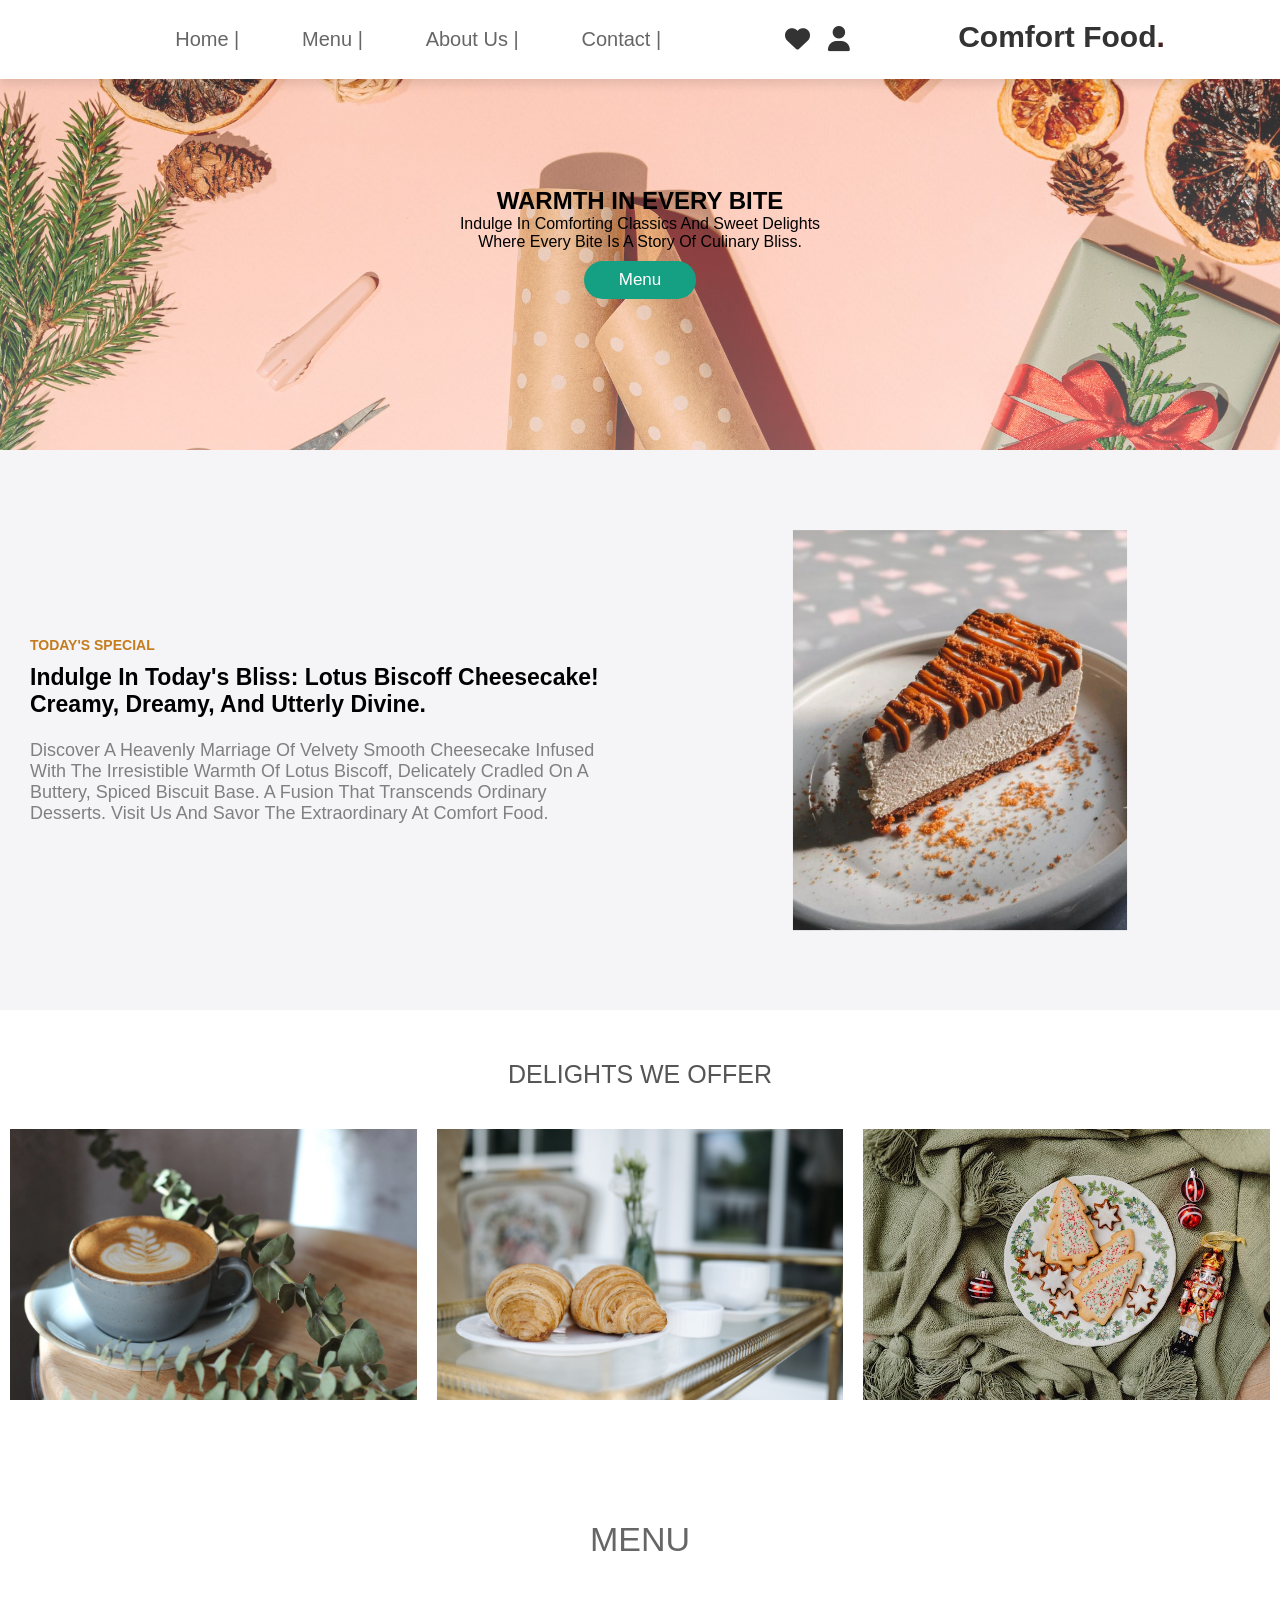
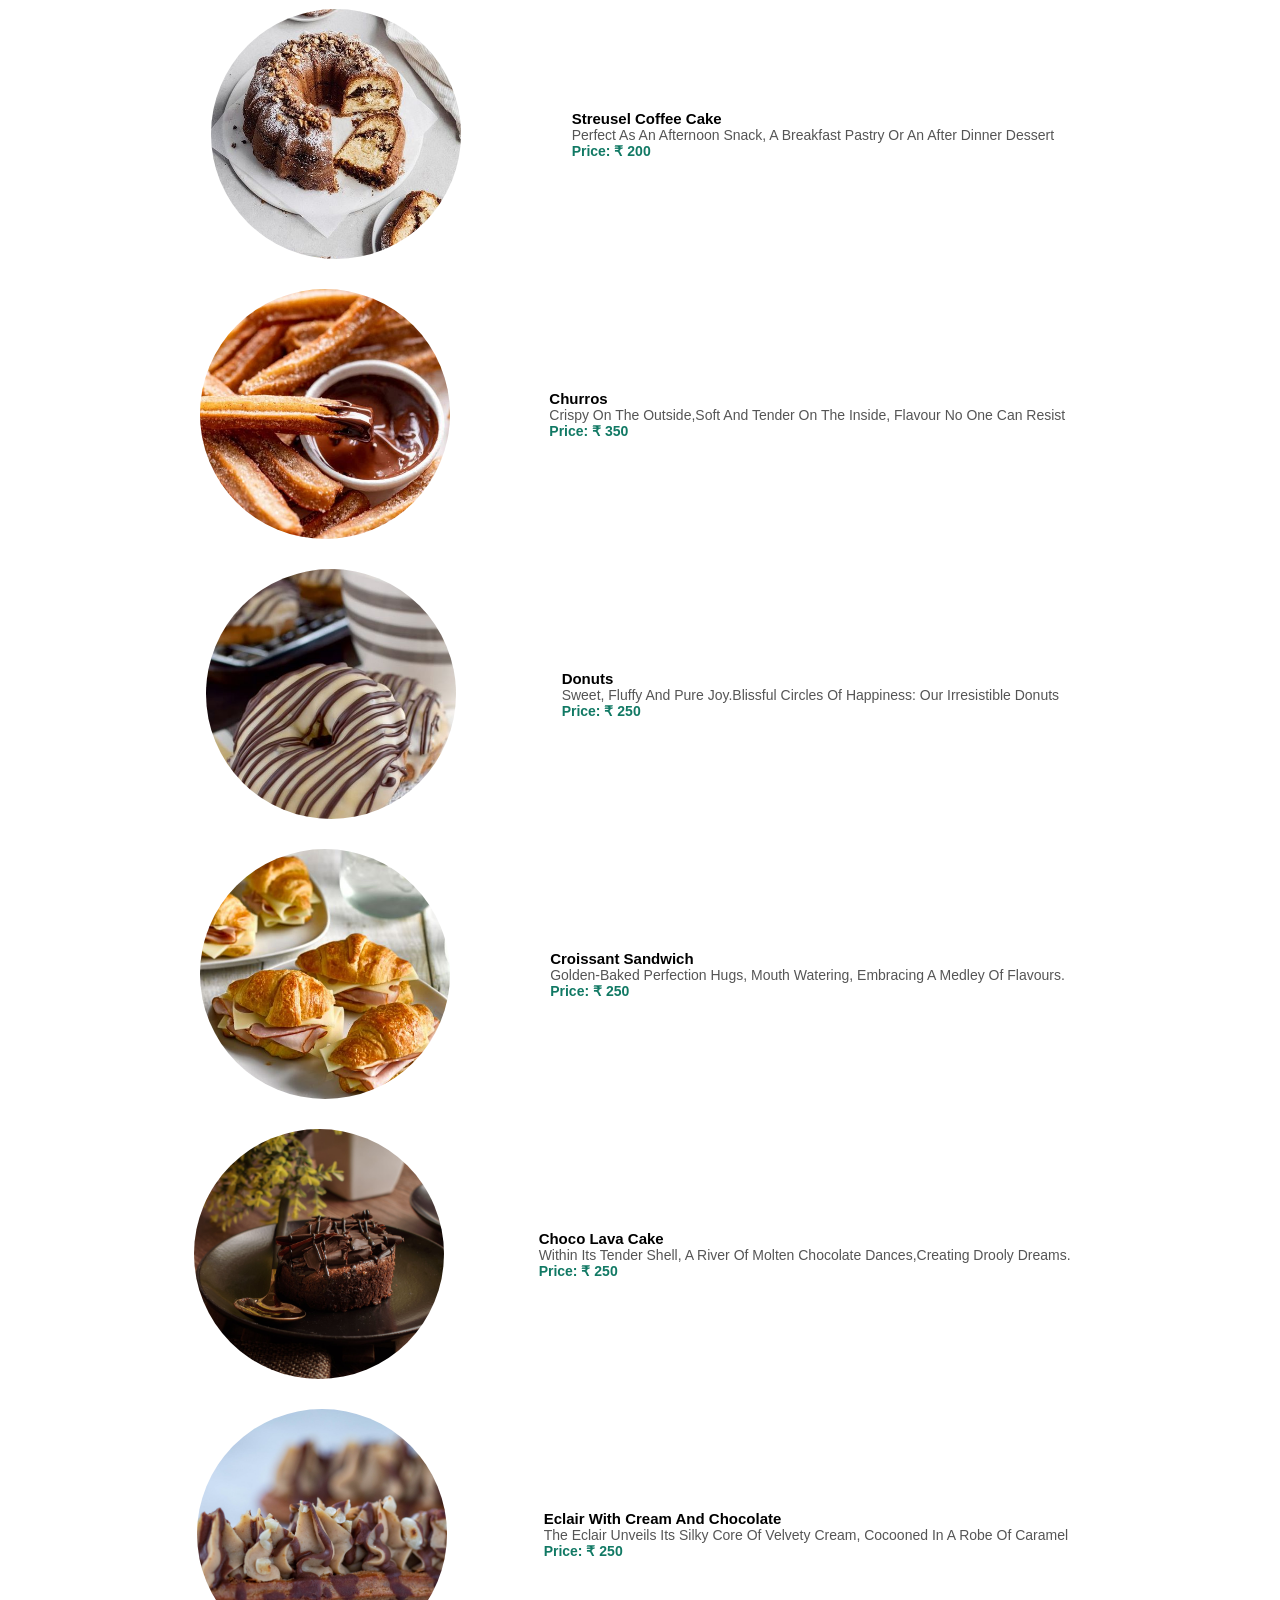
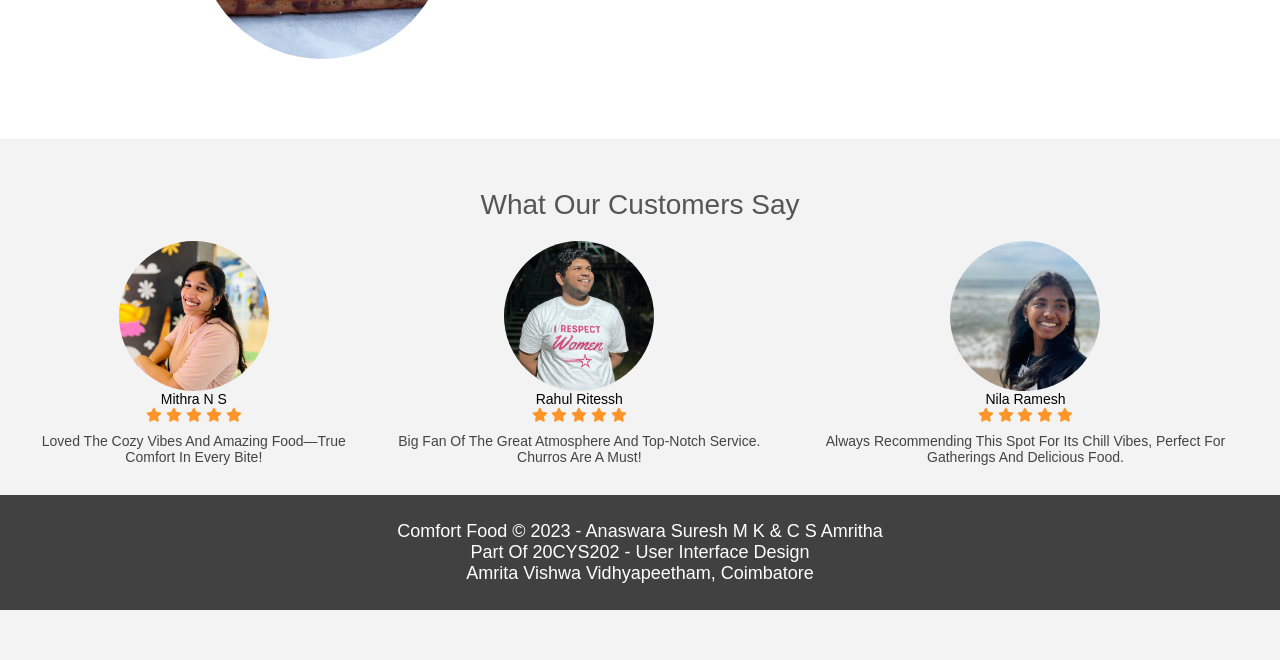
<file: menu.html>
<!DOCTYPE html>
<html lang="en">
<head>
    <meta charset="UTF-8">
    <meta name="viewport" content="width=device-width, initial-scale=1.0">
    <title>Comfort Food.</title>
    <!-- FONT CDN LINK-->
    <link rel="stylesheet" href="https://cdnjs.cloudflare.com/ajax/libs/font-awesome/5.15.3/css/all.min.css" integrity="sha512-iBBXm8fW90+nuLcSKlbmrPcLa0OT92xO1BIsZ+ywDWZCvqsWgccV3gFoRBv0z+8dLJgyAHIhR35VZc2oM/gI1w==" crossorigin="anonymous" referrerpolicy="no-referrer" />

    <link rel="stylesheet" href="https://cdnjs.cloudflare.com/ajax/libs/font-awesome/6.5.0/css/all.min.css">
    <!-- CSS CDN LINK-->
    <link rel="stylesheet" href="css/styles3.css">


</head>
<body>
    <header>
        <input type="checkbox" name="" id="toggler">
        <label for="toggler" class="fas fa-bars"></label>
        <nav class="navbar">
            <a href="index.html"> Home   |</a>
            <a href="#food-menu">  Menu |</a>
            <a href="index.html#about">  About Us |</a>
            <a href="index.html#contact">  Contact |</a>
        </nav>

        <a href="#" class="logo"> Comfort Food<span>.</span></a>
        

        <div class="icons">
            <a href="#testimonials" class="fas fa-heart"></a> 
            <a href="feedback.html" class="fas fa-user"> </a>
        </div>


    </header>


</nav>
<section class="showcase-area" id="showcase">
    <div class="showcase-container">
        <h1 class="main-title" id="home">Warmth In Every Bite</h1>
        <p>Indulge in comforting classics and sweet delights<br>   <center> where every bite is a story of culinary bliss.</center></p>
        <a href="#food-menu" class="btn btn-primary">Menu</a>
    </div>
</section>
<!--Today's special-->
<section id="about">
    <div class="about-wrapper container">
        <div class="about-text">
            <p class="small">TODAY'S SPECIAL</p><br>
            <h2>Indulge in today's bliss: Lotus Biscoff Cheesecake! Creamy, dreamy, and utterly divine.</h2>
            <br><br>
            <p>
Discover a heavenly marriage of velvety smooth cheesecake infused with the irresistible warmth of Lotus Biscoff, delicately cradled on a buttery, spiced biscuit base. A fusion that transcends ordinary desserts. Visit us and savor the extraordinary at Comfort Food.
            </p>
        </div>
        <div class="about-img">
            <img src="images/todaysspecial.png" alt="food" />
        </div>
    </div>
</section>
<!--delights we offer-->
<section id="food">
    <h2>DELIGHTS WE OFFER</h2>
    <div class="food-container container">
        <div class="food-type fruite">
            <div class="img-container">
                <img src="images/coffee.webp" alt="error" />
                <div class="img-content">
                    <h3>DRINKS</h3>
                  
                </div>
            </div>
        </div>
        <div class="food-type vegetable">
            <div class="img-container">
                <img src="images/croissants.jpeg" alt="error" />
                <div class="img-content">
                    <h3>QUICK BITES</h3>
                   
                </div>
            </div>
        </div>
        <div class="food-type grin">
            <div class="img-container">
                <img src="images/cookie.jpeg" alt="error" />
                <div class="img-content">
                    <h3>SPECIALS</h3>
                    
                </div>
            </div>
        </div>
    </div>
</section>
<!--Menu-->
<section id="food-menu">
    <h2 class="food-menu-heading">MENU</h2>
    <div class="food-menu-container container">
        <div class="food-menu-item">
            <div class="food-img">
                <img src="images/cake.jpg" alt="error" />
            
            </div>
            <div class="food-description">
                <h2 class="food-titile">Streusel Coffee Cake</h2>
                <p>
                    
perfect as an afternoon snack, a breakfast pastry or an after dinner dessert
                </p>
                <p class="food-price">Price: &#8377; 200</p>
            </div>
        </div>

        <div class="food-menu-item">
            <div class="food-img">
                <img src="images/churros.jpg" alt="error" />
            </div>
            <div class="food-description">
                <h2 class="food-titile">Churros</h2>
                <p>
                    
                    Crispy on the outside,soft and tender on the inside, flavour no one can resist
                </p>
                <p class="food-price">Price: &#8377; 350</p>
            </div>
        </div>
        <div class="food-menu-item">
            <div class="food-img">
                <img src="images/donut.jpg" alt="" />
            </div>
            <div class="food-description">
                <h2 class="food-titile">Donuts</h2>
                <p>


               Sweet, fluffy and pure joy.Blissful circles of happiness: our irresistible donuts
            
                </p>
                <p class="food-price">Price: &#8377; 250</p>
            </div>
        </div>
        <div class="food-menu-item">
            <div class="food-img">
                <img src="images/sandwitch.jpg" alt="" />
            </div>
            <div class="food-description">
                <h2 class="food-titile">Croissant Sandwich</h2>
                <p>
                    
                    Golden-baked perfection hugs, mouth watering, embracing a medley of flavours.
                </p>
                <p class="food-price">Price: &#8377; 250</p>
            </div>
        </div>
        <div class="food-menu-item">
            <div class="food-img">
                <img src="images/choco.jpeg" alt="" />
            </div>
            <div class="food-description">
                <h2 class="food-titile">Choco Lava Cake</h2>
                <p>
                    
Within its tender shell, a river of molten chocolate dances,creating drooly dreams.
                </p>
                <p class="food-price">Price: &#8377; 250</p>
            </div>
        </div>
        <div class="food-menu-item">
            <div class="food-img">
                <img src="images/eclair.jpeg" alt="" />
            </div>
            <div class="food-description">
                <h2 class="food-titile">Eclair with cream and chocolate</h2>
                <p>
The eclair unveils its silky core of velvety cream, cocooned in a robe of caramel
                </p>
                <p class="food-price">Price: &#8377; 250</p>
            </div>
        </div>
    </div>
</section>
<!--testimonials-->
<section id="testimonials">
    <h2 class="testimonial-title">What Our Customers Say</h2>
    <div class="testimonial-container container">
        <div class="testimonial-box">
            <div class="customer-detail">
                <div class="customer-photo">
                    <img src="images/aadhi.jpg" alt="" />
                    <p class="customer-name">Mithra N S</p>
                </div>
            </div>
            <div class="star-rating">
                <span class="fa fa-star checked"></span>
                <span class="fa fa-star checked"></span>
                <span class="fa fa-star checked"></span>
                <span class="fa fa-star checked"></span>
                <span class="fa fa-star checked"></span>
            </div>
            <p class="testimonial-text">
                Loved the cozy vibes and amazing food—true comfort in every bite!
            </p>

        </div>
        <div class="testimonial-box">
            <div class="customer-detail">
                <div class="customer-photo">
                    <img src="images/amal.png" alt="" />
                    <p class="customer-name">Rahul Ritessh</p>
                </div>
            </div>
            <div class="star-rating">
                <span class="fa fa-star checked"></span>
                <span class="fa fa-star checked"></span>
                <span class="fa fa-star checked"></span>
                <span class="fa fa-star checked"></span>
                <span class="fa fa-star checked"></span>
            </div>
            <p class="testimonial-text">
                Big fan of the great atmosphere and top-notch service. Churros are a must!
            </p>

        </div>
        <div class="testimonial-box">
            <div class="customer-detail">
                <div class="customer-photo">
                    <img src="images/susu.jpg" alt="" />
                    <p class="customer-name">Nila Ramesh</p>
                </div>
            </div>
            <div class="star-rating">
                <span class="fa fa-star checked"></span>
                <span class="fa fa-star checked"></span>
                <span class="fa fa-star checked"></span>
                <span class="fa fa-star checked"></span>
                <span class="fa fa-star checked"></span>
            </div>
            <p class="testimonial-text">
                Always recommending this spot for its chill vibes, perfect for gatherings and delicious food.
            </p>

        </div>
    </div>

<footer id="footer">
    <h2>Comfort Food &copy; 2023 - Anaswara Suresh M K & C S Amritha<br>
        Part of 20CYS202 - User Interface Design<br>
        Amrita Vishwa Vidhyapeetham, Coimbatore
    </h2>
</footer>
    


</html>

   
</body>
</html>
</file>
<file: css/styles3.css>
@import url("https://fonts.googleapis.com/css2?family=Poppins:ital,wght@0,300;0,400;0,500;0,600;0,700;0,800;0,900;1,200;1,300;1,400;1,500;1,600;1,700;1,800;1,900&display=swap");

:root{
    --orange:#F28C28;
}


*{
    margin:0; padding:0;
    box-sizing: border-box;
    font-family:Verdana, Geneva, Tahoma, sans-serif;
    outline:none; border:none;
    text-decoration: none;
    text-transform: capitalize;
    transform: .2s linear;

}

html{
    font-size: 62.5%;
    scroll-behavior: smooth;
    scroll-padding-top: 6rem;
    overflow-x: hidden;
    
}



.btn{
    display: inline-block;
    margin-top: 1rem;
    border-radius: 5rem;
    background: #333;
    color: #fff;
    padding:.9rem 3.5rem;
    cursor: pointer;
    font-size:1.7rem;

}

.btn:hover{
    background-color: var(--orange);
    
}
.btn-primary {
    color: #fff;
    background: #16a083;
  }
  
  .btn-primary:hover {
    background: #117964;
    transition: background 0.3s ease-in-out;
  }
  

section{
    padding:2rem 9%;


}

header{
    position: fixed;
    top:0; left:0; right:0;
    background:#fff;
    padding:2rem 9%;
    display: flex;
    align-items: center;
    justify-content: space-between;
    z-index: 1000;
    box-shadow: 0 .5rem 1rem rgba(0,0,0,.1);


}
header .logo{
    font-size: 3rem;
    color:#333;
    font-weight: bolder;
    padding-left: 90;

}

header .logo span{
    color:rgb(67, 32, 32);
}

header .navbar a{
    font-size: 2rem;
    font: 2rem;
    padding:0 1 0 1.5rem;
    color:#666;
    padding-left: 60px; 
    
}
header .navbar a:hover{
    color:var(--orange)
}

header .icons a{
    font-size: 2.5rem;
    color:#333;
    margin-left: 1.5rem;

}
header .icons a:hover{
    color: var(--orange);
}

header #toggler{
    display: none;
}

header .fa-bars{
    font-size: 3rem;
    color:#333;
    border-radius: .5rem;
    padding:.5rem 1.5rem;
    cursor:pointer;
    border:.1rem solid rgba(0,0,0,.3);
    display:none;

}

body {
    font-family: "Poppins", sans-serif;
  }
  .menu-items {
    order: 2;
    display: flex;
  }
  
  .menu-items li {
    list-style: none;
    margin-left: 1.5rem;
    margin-bottom: 0.5rem;
    font-size: 1.2rem;
  }
  
  .menu-items a {
    text-decoration: none;
    color: #444;
    font-weight: 500;
    transition: color 0.3s ease-in-out;
  }
  
  .menu-items a:hover {
    color: #117964;
    transition: color 0.3s ease-in-out;
  }
  
  .logo {
    order: 1;
    font-size: 2.3rem;
    margin-bottom: 0.5rem;
  }
  
  /* ............//// Showcase styling ////......... */
  
  .showcase-area {
    height: 50vh;
    background: linear-gradient(
        rgba(240, 240, 240, 0.144),
        rgba(255, 255, 255, 0.336)
      ),
      url("../images/christ.jpeg");
    background-size: cover;
    background-position: center;
    background-repeat: no-repeat;
  }
  
  .showcase-container {
    display: flex;
    flex-direction: column;
    align-items: center;
    justify-content: center;
    height: 100%;
    font-size: 1.6rem;
  }
  
  .main-title {
    text-transform: uppercase;
    margin-top: 1.5em;
  }
  
  /* ......//about us//...... */
  
  #about {
    padding: 50px 0;
    background: #f5f5f7;
  }
  
  .about-wrapper {
    display: flex;
    flex-wrap: wrap;
  }
  
  #about h2 {
    font-size: 2.3rem;
  }
  
  #about p {
    font-size: 1.8rem;
    color: grey;
  }
  
  #about .small {
    font-size: 1.4rem;
    color: rgb(196, 124, 30);
    font-weight: 600;
  }
  
  .about-img {
    flex: 1 1 400px;
    padding: 30px;
    transform: translateX(150%);
    animation: about-img-animation 1s ease-in-out forwards;
  }
  
  @keyframes about-img-animation {
    100% {
      transform: translate(0);
    }
  }
  
  .about-text {
    flex: 1 1 400px;
    padding: 30px;
    margin: auto;
    transform: translate(-150%);
    animation: about-text-animation 1s ease-in-out forwards;
  }
  
  @keyframes about-text-animation {
    100% {
      transform: translate(0);
    }
  }
  
  .about-img img {
    display: block;
    height: 400px;
    max-width: 100%;
    margin: auto;
    object-fit: cover;
    object-position: right;
  }
  
  /* ..........////Food category///........... */
  
  #food {
    padding: 5rem 0 10rem 0;
  }
  
  #food h2 {
    text-align: center;
    font-size: 2.5rem;
    font-weight: 400;
    margin-bottom: 40px;
    text-transform: uppercase;
    color: #555;
  }
  
  .food-container {
    display: flex;
    justify-content: space-between;
  }
  
  .food-container img {
    display: block;
    width: 100%;
    margin: auto;
    max-height: 300px;
    object-fit: cover;
    object-position: center;
  }
  
  .img-container {
    margin: 0 1rem;
    position: relative;
  }
  
  .img-content {
    position: absolute;
    top: 70%;
    left: 50%;
    transform: translate(-50%, -50%);
    opacity: 0;
    z-index: 2;
    text-align: center;
    transition: all 0.3s ease-in-out 0.1s;
  }
  
  .img-content h3 {
    color: #fff;
    font-size: 2.2rem;
  }
  
  .img-content a {
    font-size: 1.2rem;
  }
  
  .img-container::after {
    content: "";
    display: block;
    position: absolute;
    top: 0;
    left: 0;
    width: 100%;
    height: 100%;
    background: rgba(0, 0, 0, 0.871);
    opacity: 0;
    z-index: 1;
  
    transform: scaleY(0);
    transform-origin: 100% 100%;
    transition: all 0.3s ease-in-out;
  }
  
  .img-container:hover::after {
    opacity: 1;
    transform: scaleY(1);
  }
  
  .img-container:hover .img-content {
    opacity: 1;
    top: 40%;
  }
  
  /* .........../Food Menu/............ */
  
  .food-menu-heading {
    text-align: center;
    font-size: 3.4rem;
    font-weight: 400;
    color: #666;
  }
  
  .food-menu-container {
    display: flex;
    flex-wrap: wrap;
    padding: 50px 0px 30px 0px;
  }
  
  .food-menu-container img {
    display: block;
    width: 250px;
    height: 250px;
    border-radius: 50%;
    object-fit: cover;
    object-position: center;
  }
  
  .food-menu-item {
    display: flex;
    flex: 1 1 600px;
    justify-content: space-evenly;
    margin-bottom: 3rem;
  }
  
  .food-description {
    margin: auto 1.5rem;
  }
  
  .font-title {
    font-size: 1.8rem;
    font-weight: 400;
    color: #444;
  }
  
  .food-description p {
    font-size: 1.4rem;
    color: #555;
    font-weight: 500;
  }
  
  .food-description .food-price {
    color: #117964;
    font-weight: 700;
  }
  
  /* ........./ Testimonial /.......... */
  
  #testimonials {
    padding: 5rem 0;
    background: rgba(243, 243, 243);
  }
  
  .testimonial-title {
    text-align: center;
    font-size: 2.8rem;
    font-weight: 400;
    color: #555;
  }
  
  .testimonial-container {
    display: flex;
    justify-content: space-between;
    font-size: 1.4rem;
    padding: 1rem;
  }
  
  .testimonial-box .checked {
    color: #ff9529;
  }
  
  .testimonial-box .testimonial-text {
    margin: 1rem 0;
    color: #444;
  }
  
  .testimonial-box {
    text-align: center;
    padding: 1rem;
  }
  
  .customer-photo img {
    display: block;
    width: 150px;
    height: 150px;
    object-fit: cover;
    object-position: center;
    border-radius: 50%;
    margin: auto;
  }
  
  /* ........ Contact Us........... */
 
  
  footer h2 {
    text-align: center;
    font-size: 1.8rem;
    padding: 2.6rem;
    font-weight: 500;
    color: #fff;
    background: rgb(65, 65, 65);
  }
  /* ......../ media query /.......... */
  
  @media (max-width: 768px) {
    
    /* ......./ food /......... */
  
    .food-container {
      flex-direction: column;
      align-items: stretch;
    }
  
    .food-type:not(:last-child) {
      margin-bottom: 3rem;
    }
  
    .food-type {
      box-shadow: 5px 5px 10px 0 #aaa;
    }
  
    .img-container {
      margin: 0;
    }
  }
  
  @media (max-width: 500px) {
    html {
      font-size: 65%;
    }
  
    .navbar .menu-items li {
      font-size: 1.6rem;
    }
  
    .testimonial-container {
      flex-direction: column;
      text-align: center;
    }
  
    .food-menu-container img {
      margin: auto;
    }
  
    .food-menu-item {
      flex-direction: column;
      text-align: center;
    }
  
    .form-container {
      width: 90%;
    }
  
    .contact-container {
      display: flex;
      flex-direction: column;
    }
  
    .contact-img {
      width: 90%;
      margin: 3rem auto;
    }
  
    .logo {
      position: absolute;
      top: 06px;
      right: 15px;
      font-size: 3rem;
    }
  
    .navbar .menu-items li {
      margin-bottom: 2.5rem;
      font-size: 1.8rem;
      font-weight: 500;
    }
  }
  
  @media (min-width: 769px) and (max-width: 1200px) {
    .img-container h3 {
      font-size: 1.5rem;
    }
  
    .img-container .btn {
      font-size: 0.7rem;
    }
  }
  
  @media (orientation: landscape) and (max-height: 500px) {
    .showcase-area {
      height: 50vmax;
    }
  }
  
  @media (max-width:991px){
    html{
    font-size: 55%;
    }
  
    header{
        padding:2rem;
    }
    section{
        padding:2rem;
    }
    .home{
        background-position: left;
    }
  
  
  }
  
  @media (max-width:768px){
    html .fa-bars{
        display:block;
    }
  
    
    
    .home .content h3{
        font-size: 3rem;
  
    }
    .home .content span{
        font-size: 2.5rem;
  
      }}


@media (max-width:991px){
    html{
    font-size: 55%;
    }

    header{
        padding:2rem;
    }
    section{
        padding:2rem;
    }
    .home{
        background-position: left;
    }


}


@media (max-width:768px){
    html .fa-bars{
        display:block;
    }

    
    .home .content h3{
        font-size: 3rem;

    }
    .home .content span{
        font-size: 2.5rem;

    }

}
</file>
